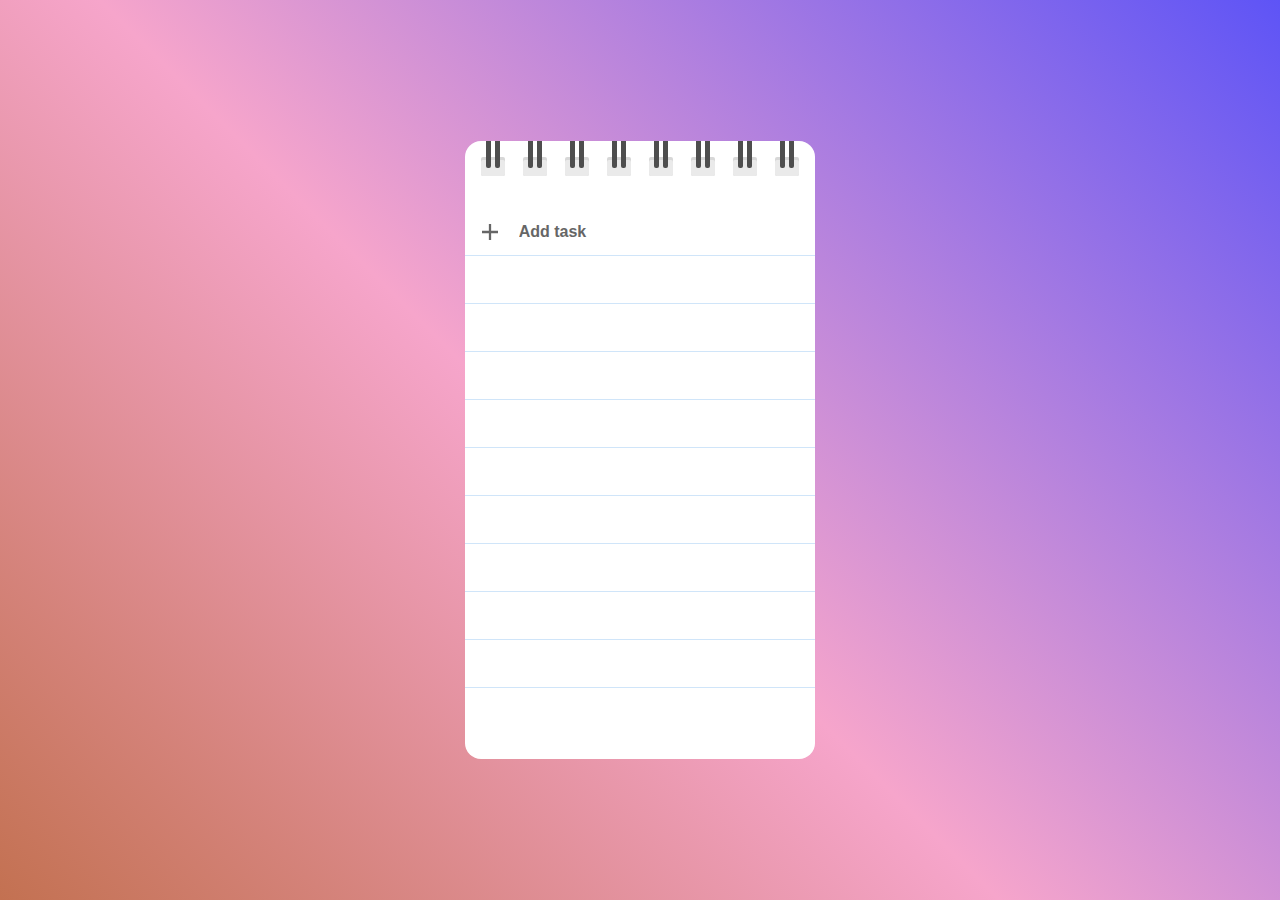
<file: 01.todo-list/index.html>
<!DOCTYPE html>
<html lang="en">
  <head>
    <meta charset="UTF-8" />
    <meta name="viewport" content="width=device-width, initial-scale=1.0" />
    <meta
      name="description"
      content="A simple To-Do List with create/remove/update/delete functions."
    />
    <title>To-Do List</title>
    <link rel="stylesheet" href="styles.css" />
  </head>
  <body>
    <main class="notebook">
      <header class="notebook__header">
        <ul class="notebook__header-list">
          <li class="notebook__header-item">
            <div class="notebook__header-item__body"></div>
          </li>
          <li class="notebook__header-item">
            <div class="notebook__header-item__body"></div>
          </li>
          <li class="notebook__header-item">
            <div class="notebook__header-item__body"></div>
          </li>
          <li class="notebook__header-item">
            <div class="notebook__header-item__body"></div>
          </li>
          <li class="notebook__header-item">
            <div class="notebook__header-item__body"></div>
          </li>
          <li class="notebook__header-item">
            <div class="notebook__header-item__body"></div>
          </li>
          <li class="notebook__header-item">
            <div class="notebook__header-item__body"></div>
          </li>
          <li class="notebook__header-item">
            <div class="notebook__header-item__body"></div>
          </li>
        </ul>
      </header>
      <div class="notebook__body">
        <ul class="notebook__list">
          <li class="notebook__item notebook__item--prepend" data-item-id="0">
            <button class="notebook__item-add" aria-label="Add new task button">
              <svg
                width="14"
                height="14"
                viewBox="0 0 14 14"
                fill="none"
                xmlns="http://www.w3.org/2000/svg"
              >
                <path
                  d="M6 14.0001V8.00012H0V6.00012H6V0.00012207H8V6.00012H14V8.00012H8V14.0001H6Z"
                  fill="#666666"
                />
              </svg>
            </button>
            <input
              class="notebook__item-field"
              placeholder="Add task"
              type="text"
              minlength="5"
              maxlength="40"
              name="newItemField"
              id="newItemField"
              autocomplete="off"
            />
          </li>
        </ul>
      </div>
    </main>
    <script src="script.js"></script>
  </body>
</html>
</file>
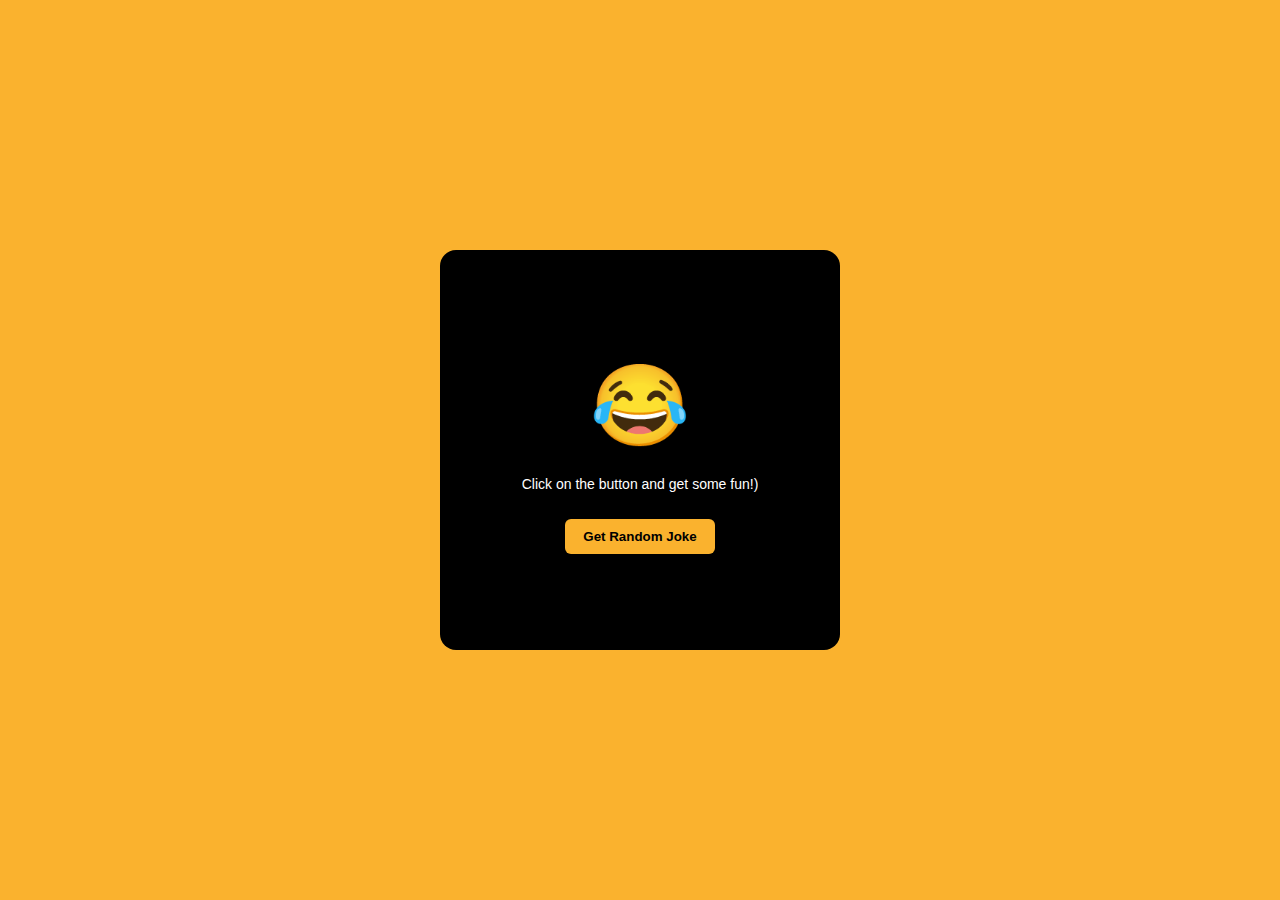
<file: 02.random-joke-generator/index.html>
<!DOCTYPE html>
<html lang="en">
  <head>
    <meta charset="UTF-8" />
    <meta name="viewport" content="width=device-width, initial-scale=1.0" />
    <meta
      name="description"
      content="A simple random joke generator with a bunch of funny jokes."
    />
    <title>Random Joke Generator</title>
    <link rel="stylesheet" href="styles.css" />
  </head>
  <body>
    <main class="container">
      <div class="container__inner">
        <div class="container__emoji">
          <p>😂</p>
        </div>
        <div class="container__joke">
          <p>Click on the button and get some fun!)</p>
        </div>
        <button class="container__button" type="button">Get Random Joke</button>
      </div>
    </main>
    <script src="script.js"></script>
  </body>
</html>
</file>
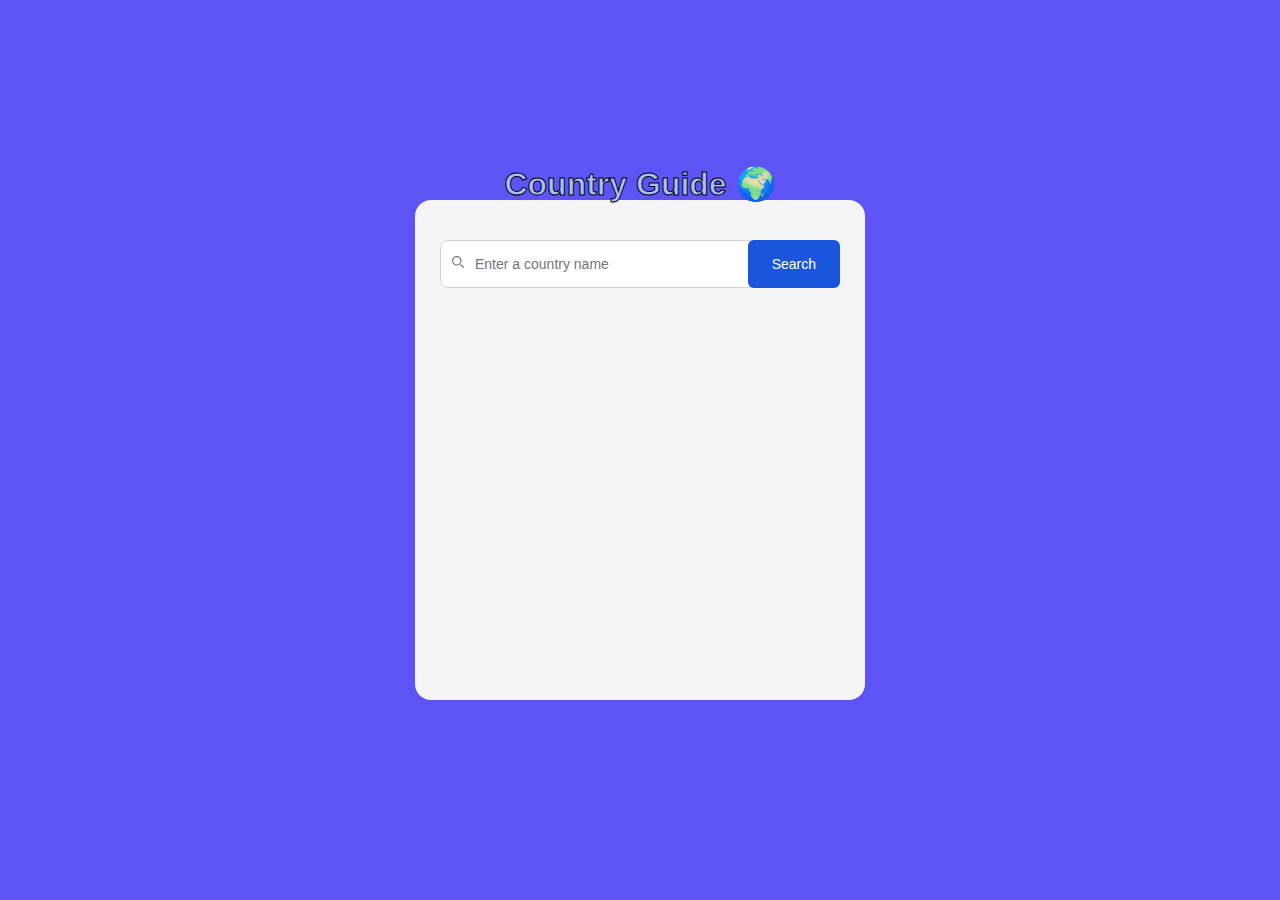
<file: 03.country-guide/index.html>
<!DOCTYPE html>
<html lang="en">
  <head>
    <meta charset="UTF-8" />
    <meta name="viewport" content="width=device-width, initial-scale=1.0" />
    <meta
      name="description"
      content="A simple country guide, that allows users to search for the most necessary information about specific country."
    />
    <title>Country Guide</title>
    <link rel="stylesheet" href="styles.css" />
  </head>
  <body>
    <div class="container">
      <div class="container__body">
        <form class="container__form">
          <div class="container__form-inner">
            <label class="container__form-label" for="searchCountry" hidden
              >Search field</label
            >
            <div class="container__form-icon">
              <svg
                aria-hidden="true"
                xmlns="http://www.w3.org/2000/svg"
                fill="none"
                viewBox="0 0 20 20"
              >
                <path
                  stroke="currentColor"
                  stroke-linecap="round"
                  stroke-linejoin="round"
                  stroke-width="2"
                  d="m19 19-4-4m0-7A7 7 0 1 1 1 8a7 7 0 0 1 14 0Z"
                />
              </svg>
            </div>
            <input
              class="container__form-input"
              id="searchCountry"
              name="searchCountry"
              type="text"
              placeholder="Enter a country name"
              autocomplete="off"
              required
            />
            <button class="container__form-button" type="submit">Search</button>
          </div>
        </form>
      </div>
    </div>
    <script src="script.js"></script>
  </body>
</html>
</file>
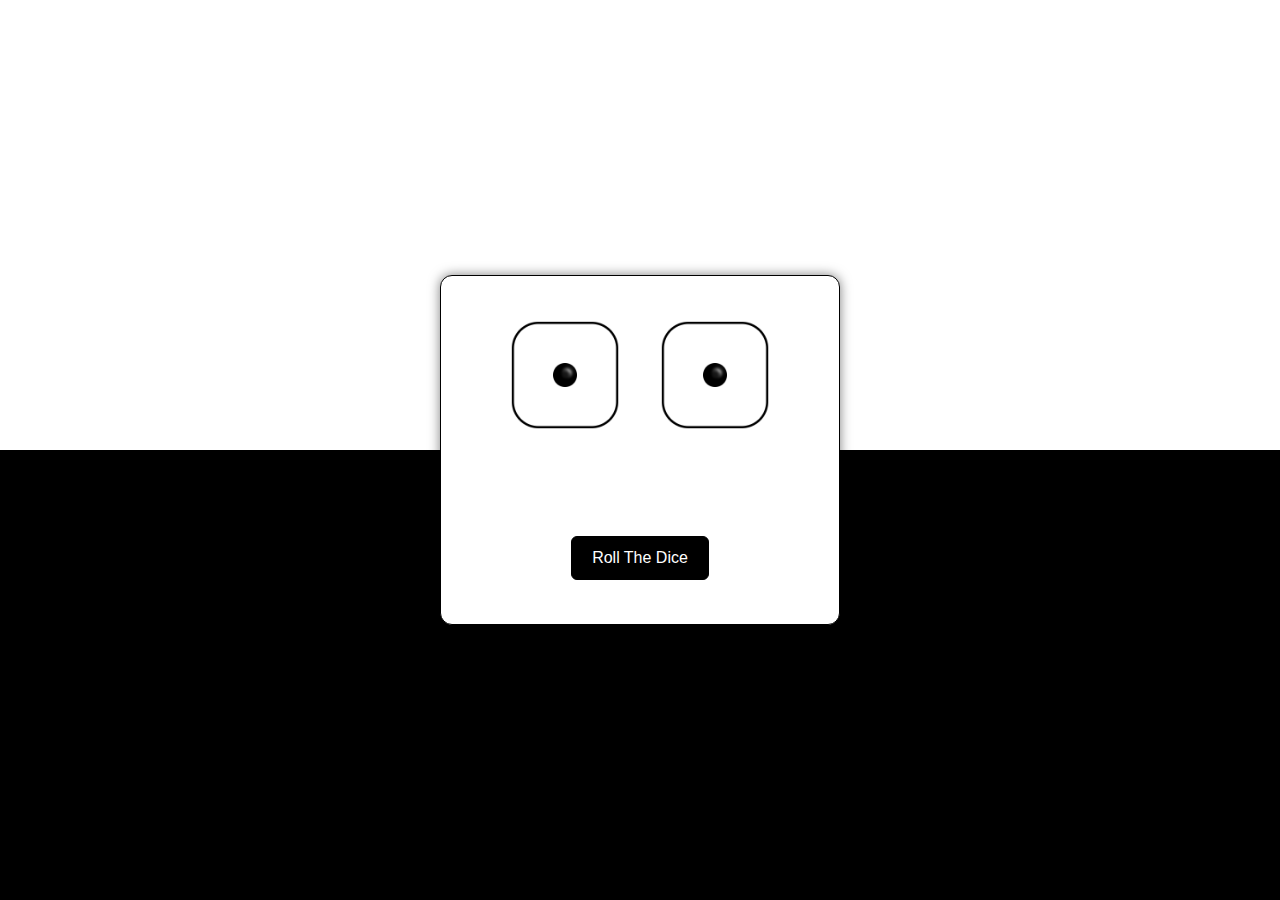
<file: 04.roll-the-dice/index.html>
<!DOCTYPE html>
<html lang="en">
  <head>
    <meta charset="UTF-8" />
    <meta name="viewport" content="width=device-width, initial-scale=1.0" />
    <meta
      name="description"
      content="A minimalistic roll the dice generator."
    />
    <title>A Roll The Dice Generator</title>
    <link rel="stylesheet" href="styles.css" />
  </head>
  <body>
    <div class="container">
      <div class="container__body">
        <img
          class="container__dice"
          src="./images/side_1.png"
          width="100"
          height="100"
          alt="First dice"
          loading="lazy"
        />
        <img
          class="container__dice"
          src="./images/side_1.png"
          width="100"
          height="100"
          alt="Second dice"
          loading="lazy"
        />
      </div>
      <h1 class="container__total"></h1>
      <button class="container__button">Roll The Dice</button>
    </div>
    <script src="script.js"></script>
  </body>
</html>
</file>
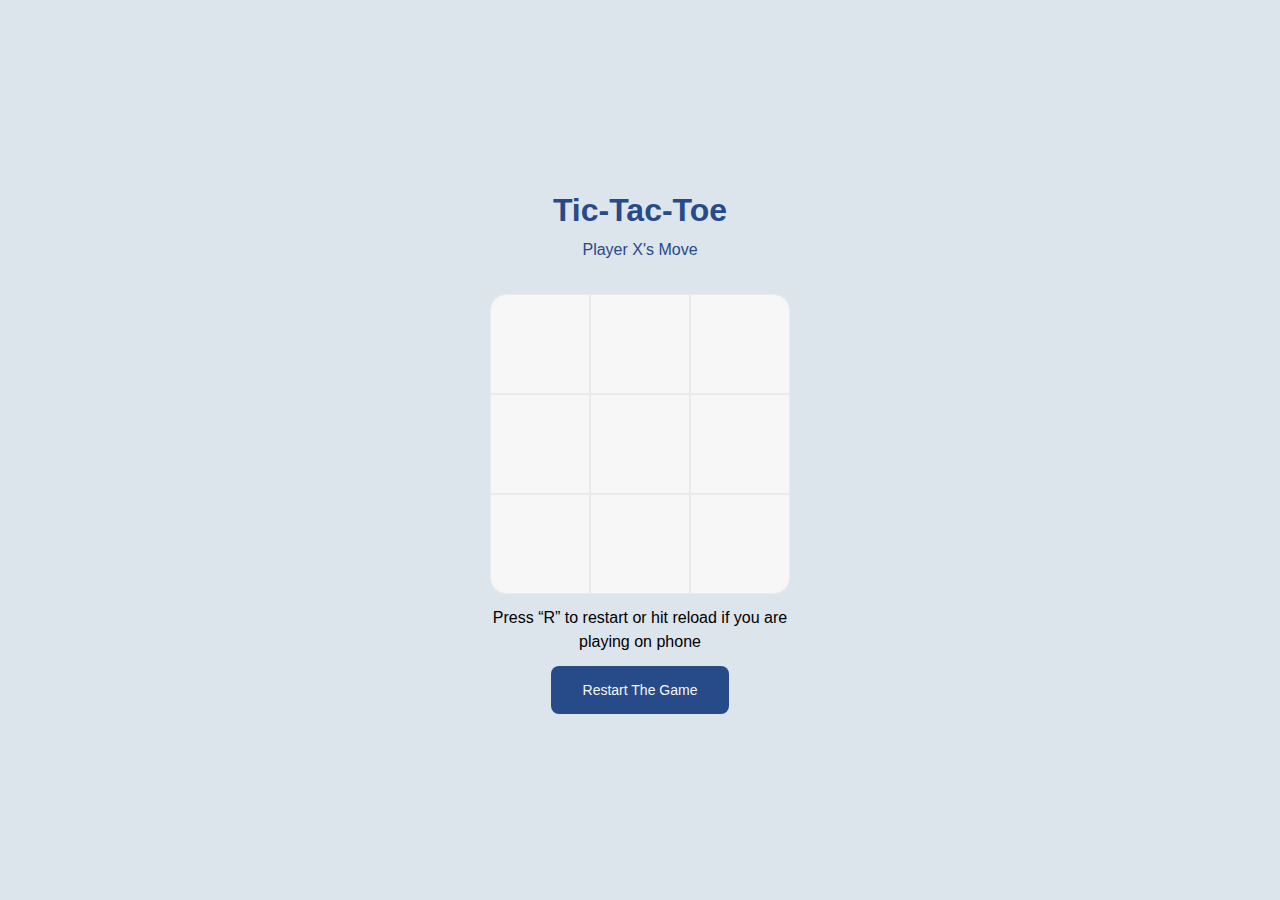
<file: 05.tick-tac-toe/index.html>
<!DOCTYPE html>
<html lang="en">
  <head>
    <meta charset="UTF-8" />
    <meta name="viewport" content="width=device-width, initial-scale=1.0" />
    <meta
      name="description"
      content="A simple Tic-Tac-Toe game to play with a friend."
    />
    <title>Tic-Tac-Toe</title>
    <link rel="stylesheet" href="styles.css" />
  </head>
  <body>
    <div class="container">
      <header class="container__header">
        <h1 class="container__title">Tic-Tac-Toe</h1>
        <div class="container__info">
          <p>Player X's Move</p>
        </div>
      </header>
      <main class="container__content">
        <div class="container__cell"></div>
        <div class="container__cell"></div>
        <div class="container__cell"></div>
        <div class="container__cell"></div>
        <div class="container__cell"></div>
        <div class="container__cell"></div>
        <div class="container__cell"></div>
        <div class="container__cell"></div>
        <div class="container__cell"></div>
      </main>
      <div class="container__description">
        <p>Press “R” to restart or hit reload if you are playing on phone</p>
      </div>
      <button class="container__reset">Restart The Game</button>
    </div>
    <script src="script.js"></script>
  </body>
</html>
</file>
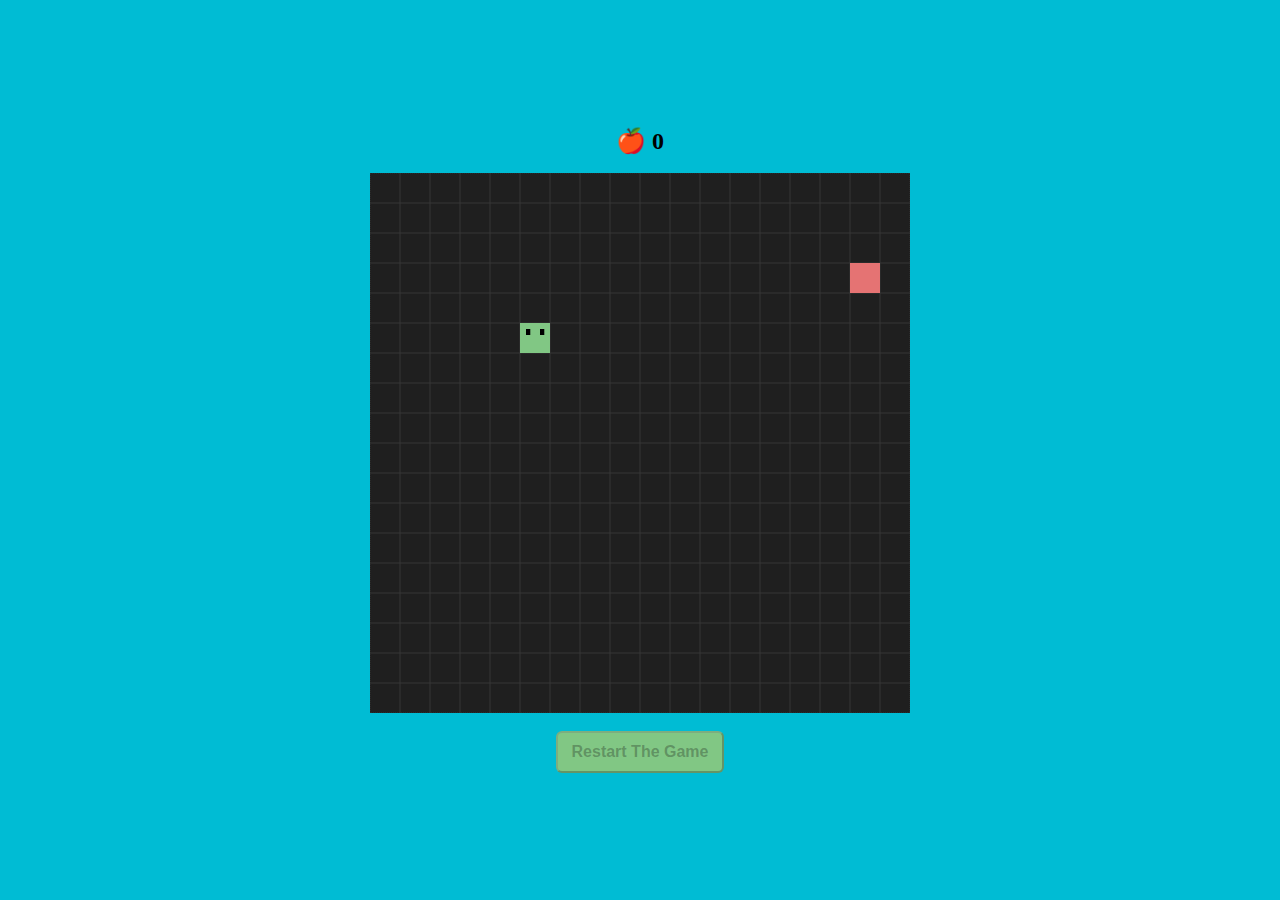
<file: 06.snake-game/index.html>
<!DOCTYPE html>
<html lang="en">
  <head>
    <meta charset="UTF-8" />
    <meta name="viewport" content="width=device-width, initial-scale=1.0" />
    <meta
      name="description"
      content="A simple snake game with a stunning design."
    />
    <title>Snake Game</title>
    <link rel="stylesheet" href="styles.css" />
    <link rel="icon" type="image/x-icon" href="./favicon.ico" />
    <link rel="manifest" href="manifest.json" />
  </head>
  <body>
    <p id="scoreLabel">🍎 0</p>
    <canvas id="board"></canvas>
    <button
      class="button"
      id="reloadGameButton"
      onclick="reloadGame()"
      type="button"
    >
      Restart The Game
    </button>
    <script src="script.js"></script>
  </body>
</html>
</file>
<file: 06.snake-game/styles.css>
* {
  margin: 0;
  padding: 0;
  box-sizing: border-box;
}

body {
  width: 100vw;
  height: 100vh;
  display: flex;
  flex-direction: column;
  justify-content: center;
  align-items: center;
  row-gap: 18px;
  background-color: #00bcd4;
}

#scoreLabel {
  font-size: 24px;
  font-weight: 600;
}

.button {
  padding: 10px 14px;
  font-size: 16px;
  font-weight: 600;
  border-radius: 6px;
  transition-duration: 0.1s;
}

#reloadGameButton {
  background-color: #81c784;
}

#reloadGameButton:not(:disabled):hover {
  box-shadow: 0 0 8px 0 #ffffff;
}
</file>
<file: 01.todo-list/styles.css>
/* Reset default settings */
* {
  padding: 0;
  margin: 0;
  box-sizing: border-box;
}

ul,
li {
  list-style-type: none;
}

button {
  border: 0;
  padding: 0;
  background-color: transparent;
}

svg *[fill] {
  fill: currentColor;
}
svg *[stroke] {
  stroke: currentColor;
}

::-webkit-scrollbar {
  width: 4px;
}

::-webkit-scrollbar-track {
  border-radius: 10px;
}

::-webkit-scrollbar-thumb {
  background: #eaeaea;
  border-radius: 10px;
}

body {
  font-family: sans-serif;
  line-height: 1.5;
  width: 100vw;
  height: 100vh;
  display: flex;
  justify-content: center;
  align-items: center;
  background: linear-gradient(225deg, #5e54f6 0%, #f6a5cb 54.14%, #c37151 100%);
}

/* Style custom checkbox */

input[type="checkbox"] {
  appearance: none;
  background-color: #fff;
  margin: 0;
  color: currentColor;
  width: 18px;
  height: 18px;
  border: 0.2em solid currentColor;
  border-radius: 0.15em;

  display: grid;
  place-content: center;
}

input[type="checkbox"]::before {
  content: "";
  width: 0.75em;
  height: 0.75em;
  clip-path: polygon(14% 44%, 0 65%, 50% 100%, 100% 16%, 80% 0%, 43% 62%);
  transform: scale(0);
  transform-origin: bottom left;
  box-shadow: inset 1em 1em currentColor;
  background-color: CanvasText;
}

input[type="checkbox"]:checked::before {
  transform: scale(1);
}

/* Style the notebook */
.notebook {
  width: 350px;
  max-width: 90vw;
  height: 618px;
  max-height: 90vh;
  padding: 16px 0;
  background-color: #fff;
  backdrop-filter: blur(16px);
  border-radius: 16px;
  overflow-y: auto;
}

.notebook__header {
  padding-inline: 16px;
  padding-bottom: 16px;
}

.notebook__header-list {
  display: flex;
  justify-content: space-between;
  align-items: center;
  column-gap: 16px;
}

.notebook__header-item {
  width: 24px;
  height: 19px;
  display: flex;
  align-items: flex-end;
  background: #d7d7d7;
  border-radius: 2px;
}

.notebook__header-item__body {
  position: relative;
  width: 24px;
  height: 16px;
  background: #eaeaea;
  border-radius: 2px;
}

.notebook__header-item__body::before {
  content: "";
  position: absolute;
  left: 5px;
  bottom: 8px;
  width: 5px;
  height: 32px;
  background-color: #4e4e4e;
  border-radius: 2px;
}

.notebook__header-item__body::after {
  content: "";
  position: absolute;
  right: 5px;
  bottom: 8px;
  width: 5px;
  height: 32px;
  background-color: #4e4e4e;
  border-radius: 2px;
}

.notebook__body {
  padding-block: 16px;
}

.notebook__list {
  display: flex;
  flex-direction: column;
}

.notebook__item {
  height: 48px;
  display: flex;
  align-items: center;
  column-gap: 20px;
  padding-inline: 16px;
  border-bottom: 1px solid #d0e5f9;
}

.notebook__item.is-checked {
  color: #999;
  text-decoration: line-through;
}

.notebook__item-add {
  width: 20px;
  height: 20px;
  display: flex;
  justify-content: center;
  align-items: center;
  color: #666;
}

.notebook__item-add svg {
  color: currentColor;
  width: 16px;
  height: 16px;
}

.notebook__item-field {
  width: 75%;
  height: 100%;
  font-size: 16px;
  color: currentColor;
  outline: none;
  border: 0;
}

.notebook__item--prepend > .notebook__item-field {
  width: 100%;
  font-weight: 600;
}

.notebook__item-field::placeholder {
  color: #666;
}

.notebook__item-remove {
  width: 20px;
  height: 20px;
  color: currentColor;
}

@media (max-width: 375px) {
  .notebook__header-item:last-child {
    display: none;
  }

  .notebook__item {
    column-gap: 16px;
  }
}
</file>
<file: 02.random-joke-generator/styles.css>
/* Reset default settings */
* {
  padding: 0;
  margin: 0;
  box-sizing: border-box;
}

button {
  border: 0;
  padding: 0;
  background-color: transparent;
}

body {
  font-family: sans-serif;
  line-height: 1.5;
  width: 100vw;
  height: 100vh;
  display: flex;
  justify-content: center;
  align-items: center;
  background: #fab22e;
}

/* Style the container */
.container {
  width: 400px;
  max-width: 90vw;
  height: 400px;
  max-height: 90vh;
  padding: 20px 16px;
  background-color: #000;
  border-radius: 16px;
}

.container__inner {
  display: flex;
  justify-content: center;
  align-items: center;
  flex-direction: column;
  height: 100%;
}

.container__emoji {
  font-size: 80px;
  margin-bottom: 8px;
}

.container__emoji--laugh {
  animation: rotate-emoji 1s;
}

@keyframes rotate-emoji {
  0% {
    transform: rotate(0deg);
  }
  50% {
    transform: rotate(45deg);
  }
  100% {
    transform: rotate(0deg);
  }
}

.container__joke {
  color: #fff;
  font-size: 14px;
  text-align: center;
  max-width: 300px;
  margin-bottom: 24px;
  overflow-x: hidden;
  overflow-y: auto;
}

.container__joke--fade {
  animation: fade 1s;
}

@keyframes fade {
  0% {
    opacity: 0;
  }
  100% {
    transform: 1;
  }
}

.container__button {
  width: 150px;
  padding: 10px 14px;
  font-weight: 600;
  background-color: #fab22e;
  border-radius: 6px;
  transition-duration: 0.1s;
}

.container__button:hover {
  box-shadow: 0 0 8px 0 #ffffff;
}
</file>
<file: 03.country-guide/styles.css>
/* Reset default settings */
* {
  padding: 0;
  margin: 0;
  box-sizing: border-box;
}

ul,
li {
  list-style-type: none;
}

svg *[fill] {
  fill: currentColor;
}
svg *[stroke] {
  stroke: currentColor;
}

input {
  border: 0;
  outline: none;
}

button {
  border: 0;
  padding: 0;
  background-color: transparent;
}

body {
  font-family: sans-serif;
  line-height: 1.5;
  width: 100vw;
  height: 100vh;
  display: flex;
  justify-content: center;
  align-items: center;
  background-color: #5e54f6;
}

/* Style the form */
.container__body {
  position: relative;
  display: flex;
  flex-direction: column;
  row-gap: 40px;
  width: 450px;
  max-width: 90vw;
  height: 500px;
  max-height: 90vh;
  padding: 40px 16px 24px;
  background-color: #f4f4f4;
  border-radius: 16px;
}

.container__body::after {
  content: "Country Guide 🌍";
  position: absolute;
  top: -8%;
  left: 50%;
  translate: -50% 0;
  width: 100%;
  text-align: center;
  font-size: 32px;
  font-weight: 600;
  color: rgb(165, 193, 253);
  -webkit-text-stroke: 1px #000;
}

.container__form {
  width: 100%;
  max-width: 400px;
  margin-inline: auto;
}

.container__form-inner {
  position: relative;
  height: 48px;
  background-color: #f9fafb;
}

.container__form-icon {
  position: absolute;
  top: 35%;
  left: 12px;
  transform: translateY(-50%);
  z-index: 1;
  width: 12px;
  height: 12px;
  color: #6b7280;
}

.container__form-input {
  position: absolute;
  top: 0;
  left: 0;
  width: 100%;
  height: 100%;
  padding: 0 82px 0 34px;
  font-size: 14px;
  border: 1px solid #d1d5db;
  border-radius: 8px;
}

.container__form-button {
  position: absolute;
  top: 0;
  right: 0;
  height: 48px;
  padding: 0 24px;
  font-size: 14px;
  color: #fff;
  background-color: #1a56db;
  border-radius: 6px;
  transition-duration: 0.2s;
}

.container__form-button:active {
  box-shadow: 0 0 0 2px #6086d9;
}

.container__country-info {
  height: 100%;
  display: flex;
  flex-direction: column;
  row-gap: 20px;
}

.container__country-info__header {
  display: flex;
  flex-direction: column;
  align-items: center;
}

.container__country-info__flag {
  margin-bottom: 4px;
}

.container__country-info__name {
  font-size: 28px;
}

.container__country-info__list {
  display: flex;
  flex-direction: column;
  row-gap: 8px;
}
</file>
<file: 04.roll-the-dice/styles.css>
/* Reset default settings */
* {
  padding: 0;
  margin: 0;
  box-sizing: border-box;
}

button {
  border: 0;
  padding: 0;
  background-color: transparent;
}

body {
  font-family: sans-serif;
  line-height: 1.5;
  width: 100vw;
  height: 100vh;
  display: flex;
  justify-content: center;
  align-items: center;
  background: linear-gradient(180deg, #fff 50%, #000 50%);
}

/* Style the container */
.container {
  display: flex;
  flex-direction: column;
  justify-content: space-between;
  align-items: center;
  row-gap: 20px;
  width: 400px;
  max-width: 90vw;
  height: 350px;
  max-height: 90vh;
  padding: 44px 24px;
  background-color: #fff;
  border-radius: 12px;
  border: 1px solid #000;
  box-shadow: 0 0 12px rgba(0, 0, 0, 0.5);
}

.container__body {
  display: flex;
  align-items: center;
  column-gap: 40px;
}

.container__dice {
  width: 110px;
  height: 110px;
}

.container__dice--rolling {
  animation: rotate-dice 0.5s infinite;
}

@keyframes rotate-dice {
  0% {
    transform: rotate(0deg);
  }
  50% {
    transform: rotate(18deg);
  }
  0% {
    transform: rotate(0deg);
  }
}

.container__total {
  font-size: 20px;
}

.container__button {
  padding: 12px 20px;
  font-size: 16px;
  color: #fff;
  background-color: #000;
  border: 1px solid #000;
  border-radius: 6px;
  transition-duration: 0.2s;
}

.container__button:disabled {
  opacity: 0.8;
}

.container__button:not(:disabled):active {
  color: #000;
  background-color: #fff;
  border: 1px solid #000;
}
</file>
<file: 05.tick-tac-toe/styles.css>
/* Reset default settings */
* {
  padding: 0;
  margin: 0;
  box-sizing: border-box;
}

button {
  border: 0;
  padding: 0;
  background-color: transparent;
}

body {
  font-family: sans-serif;
  line-height: 1.5;
  width: 100vw;
  height: 100vh;
  display: flex;
  justify-content: center;
  align-items: center;
  background-color: #dce4ec;
}

/* Style the container */
.container {
  display: flex;
  flex-direction: column;
  align-items: center;
}

.container__header {
  text-align: center;
  margin-bottom: 32px;
}

.container__title {
  margin-bottom: 4px;
  color: #274a88;
}

.container__info {
  color: #274a88;
}

.container__content {
  display: grid;
  grid-template-columns: repeat(3, 1fr);
  width: 300px;
  height: 300px;
  margin-bottom: 12px;
}

.container__cell {
  width: 100px;
  height: 100px;
  display: flex;
  justify-content: center;
  align-items: center;
  background-color: #f7f7f7;
  border: 1px solid #eaeaea;
}

.container__cell.cell--winning {
  background-color: #7fff2f;
}

.container__cell:nth-of-type(1) {
  border-radius: 16px 0 0 0;
}

.container__cell:nth-of-type(3) {
  border-radius: 0 16px 0 0;
}

.container__cell:nth-of-type(7) {
  border-radius: 0 0 0 16px;
}

.container__cell:nth-of-type(9) {
  border-radius: 0 0 16px 0;
}

.container__description {
  max-width: 300px;
  text-align: center;
  color: #000;
  margin-bottom: 12px;
}

.container__reset {
  padding: 16px 32px;
  font-size: 14px;
  color: #f7f7f7;
  background-color: #274a88;
  border-radius: 8px;
  transition-duration: 0.2s;
}

.container__reset:hover {
  box-shadow: 0 0 0 5px #bacaff;
}
</file>
